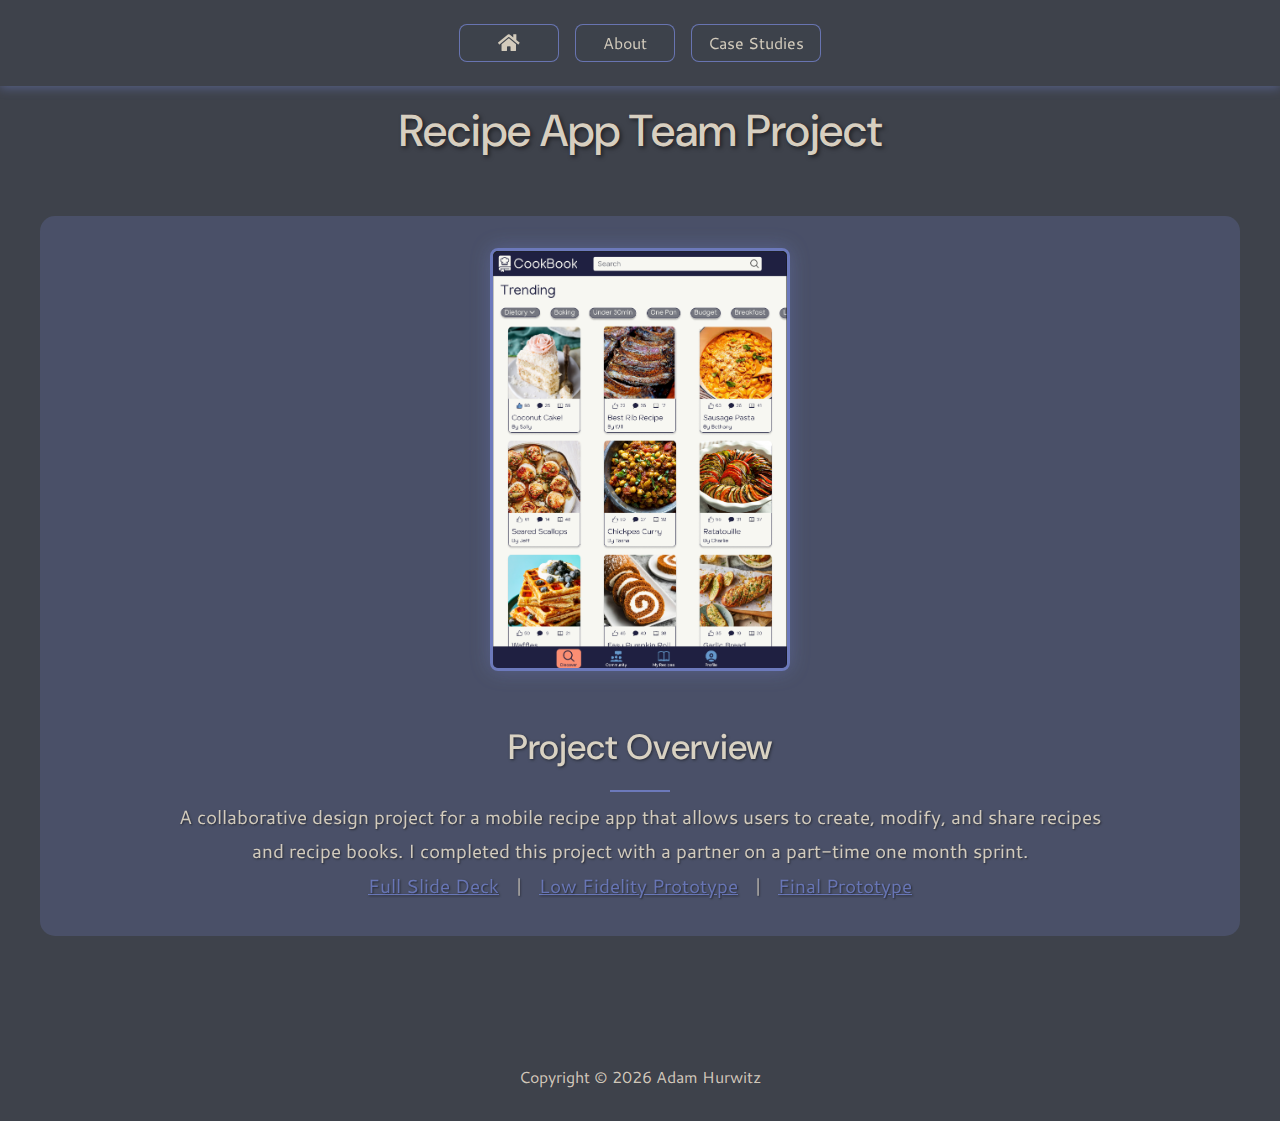
<file: case-studies/recipe-app.html>
<!DOCTYPE html>
<html lang="en">
<head>
    <meta charset="utf-8">
    <meta name="viewport" content="width=device-width, initial-scale=1">
    <title>Recipe App Case Study | Adam Hurwitz</title>
    <link href="https://fonts.googleapis.com/css2?family=Cantarell:wght@400;700&family=DM+Sans:wght@500&display=swap" rel="stylesheet">
    <link rel="stylesheet" href="https://cdnjs.cloudflare.com/ajax/libs/font-awesome/5.15.4/css/all.min.css">
    <link rel="stylesheet" href="https://cdn.jsdelivr.net/npm/swiper@10/swiper-bundle.min.css">
    <link href="../css/styles.css" rel="stylesheet">
    <link href="../css/case-study.css" rel="stylesheet">
</head>
<body>
    <nav class="cosmic-nav">
        <div class="nav-content">
            <ul>
                <li><a href="../index.html#home"><i class="fas fa-home"></i></a></li>
                <li><a href="../index.html#about">About</a></li>
                <li><a href="../index.html#projects">Case Studies</a></li>
            </ul>
        </div>
    </nav>

    <main class="case-study">
        <h1>Recipe App Team Project</h1>
        
        <!-- Carousel -->
        <div class="swiper case-study-carousel">
            <div class="swiper-wrapper">
                <!-- Slide 1 -->
                <div class="swiper-slide">
                    <div class="slide-content">
                        <div class="slide-images mobile-screenshot">
                            <img src="../images/Projects/Recipe App/HiFi Home.png" alt="Recipe App Homepage">
                        </div>
                        <div class="slide-text">
                            <h2>Project Overview</h2>
                            <p>A collaborative design project for a mobile recipe app that allows users to create, modify, and share recipes and recipe books. I completed this project with a partner on a part-time one month sprint.</p>
                            <p class="link-container">
                                <a href="https://docs.google.com/presentation/d/1g5WD7gnbNhGWAA0efKcpSwKfz75mmwyx1gGmNkTHivk/edit#slide=id.g34e075eb43b_1_5" target="_blank" class="slide-link">Full Slide Deck</a>
                                <span class="link-separator">|</span>
                                <a href="https://www.figma.com/proto/NurPYvYmaqUBBghZ2gRu1C/Recipe-App?node-id=22-4&t=p2a1CKHLWqR3D0d9-0&scaling=scale-down&content-scaling=fixed&page-id=0%3A1&starting-point-node-id=22%3A4&show-proto-sidebar=1" target="_blank" class="slide-link">Low Fidelity Prototype</a>
                                <span class="link-separator">|</span>
                                <a href="https://www.figma.com/proto/NurPYvYmaqUBBghZ2gRu1C/Recipe-App?node-id=109-1227&t=p2a1CKHLWqR3D0d9-0&scaling=scale-down&content-scaling=fixed&page-id=0%3A1&starting-point-node-id=109%3A1227&show-proto-sidebar=1" target="_blank" class="slide-link">Final Prototype</a>
                            </p>
                        </div>
                    </div>
                </div>
            </div>
            <div class="swiper-pagination"></div>
            <div class="swiper-button-prev"></div>
            <div class="swiper-button-next"></div>
        </div>
    </main>

    <footer>
        <p>Copyright © <span id="current-year">2025</span> Adam Hurwitz</p>
    </footer>

    <script src="https://cdn.jsdelivr.net/npm/swiper@10/swiper-bundle.min.js"></script>
    <script src="../js/case-study.js"></script>
</body>
</html>
</file>
<file: css/styles.css>
/* Cosmic Portfolio Styles */
:root {
    --primary-color: rgba(227, 218, 201, 0.9); /* #E3DAC9 with opacity */
    --secondary-color: rgba(227, 218, 201, 0.7); /* #E3DAC9 with lower opacity */
    --accent-color: rgba(123, 140, 222, 0.4);
    --highlight-color: rgba(123, 140, 222, 0.7);
    --background-overlay: rgba(62, 66, 75, 0.5); /* #3E424B with opacity */
    --heading-color: rgba(227, 218, 201, 0.95); /* #E3DAC9 with high opacity */
    --dark-blue-grey: #3E424B; /* Dark blue-grey for backgrounds */
    --header-font: 'DM Sans', sans-serif;
    --body-font: 'Cantarell', sans-serif;
}

* {
    margin: 0;
    padding: 0;
    box-sizing: border-box;
}

html {
    scroll-behavior: smooth;
    height: 100%;
}

body {
    font-family: var(--body-font);
    line-height: 1.6;
    color: var(--primary-color);
    background: var(--dark-blue-grey);
    min-height: 100vh;
    overflow-x: hidden;
    position: relative;
    font-weight: 400;
}

@media (max-width: 1920px) {
    body {
        background: var(--dark-blue-grey);
    }
}

@media (min-width: 2560px) {
    body {
        background: var(--dark-blue-grey);
    }
}

@media (max-width: 1024px) {
    body {
        background: var(--dark-blue-grey);
    }
}

body::before {
    content: '';
    position: fixed;
    top: 0;
    left: 0;
    width: 100%;
    height: 100%;
    background: none;
    z-index: 0;
}

/* Navigation */
.cosmic-nav {
    position: fixed;
    top: 0;
    left: 0;
    right: 0;
    width: 100%;
    z-index: 1000;
    background: rgba(62, 66, 75, 0.9);
    backdrop-filter: blur(10px);
    box-shadow: 0 2px 10px rgba(123, 140, 222, 0.4);
    padding: 0.5rem 0;
}

.nav-content {
    max-width: 1200px;
    margin: 0 auto;
    padding: 0.5rem;
}

.nav-content ul {
    list-style: none;
    display: flex;
    justify-content: center;
    gap: 1rem;
    padding: 0.5rem;
    margin: 0;
}

.nav-content a {
    color: var(--primary-color);
    text-decoration: none;
    font-weight: 400;
    transition: all 0.3s ease;
    padding: 0.5rem 1rem;
    border-radius: 8px;
    background: rgba(62, 66, 75, 0.7);
    border: 1px solid var(--highlight-color);
    display: flex;
    align-items: center;
    justify-content: center;
    min-width: 100px;
    height: 38px;
}

.nav-content a:hover {
    color: var(--primary-color);
    background: rgba(123, 140, 222, 0.5);
    transform: translateY(-1px);
    border: 1px solid var(--highlight-color);
    box-shadow: 0 2px 8px rgba(123, 140, 222, 0.4);
}

.nav-content a i {
    font-size: 1.2rem;
    margin: 0;
    padding: 0;
}

/* Sections */
section {
    position: relative;
    z-index: 1;
    padding: 6rem 0;
    scroll-margin-top: 80px;
    transition: background 0.5s ease-in-out;
}

#home {
    min-height: 100vh;
    display: flex;
    align-items: center;
    justify-content: center;
    padding: 0;
    padding-top: calc(60px + 2rem); /* Account for fixed nav */
    background: url('../images/Background/Utah.jpg') no-repeat center center fixed;
    background-size: cover;
    position: relative;
    z-index: 1;
}

#about {
    background: url('../images/Background/Becket1.jpg') no-repeat center center fixed;
    background-size: cover;
    position: relative;
    z-index: 1;
}



#projects {
    background: url('../images/Background/Acadia2.jpg') no-repeat center center fixed;
    background-size: cover;
    position: relative;
    z-index: 1;
}



#testimonials {
    background: url('../images/Background/Lamoine2.jpg') no-repeat center center fixed;
    background-size: cover;
    position: relative;
    z-index: 1;
}

#testimonials::before {
    content: '';
    position: absolute;
    top: 0;
    left: 0;
    width: 100%;
    height: 100%;
    background: rgba(62, 66, 75, 0.7);
    z-index: -1;
}

/* Section overlays */
#home::before {
    content: '';
    position: absolute;
    top: 0;
    left: 0;
    width: 100%;
    height: 100%;
    background: rgba(62, 66, 75, 0.1);
    z-index: -1;
}

#about::before,
#projects::before {
    content: '';
    position: absolute;
    top: 0;
    left: 0;
    width: 100%;
    height: 100%;
    background: rgba(62, 66, 75, 0.6);
    z-index: -1;
}

/* Hero Section Design */
.hero-name {
    position: absolute;
    top: 20%;
    left: 50%;
    transform: translateX(-50%);
    font-size: 6rem;
    color: var(--heading-color) !important;
    text-shadow: 3px 3px 6px rgba(0, 0, 0, 0.8);
    font-weight: 500;
    font-family: var(--header-font);
    z-index: 3;
    text-align: center;
}

.hero-title {
    position: absolute;
    top: 38%;
    left: 50%;
    transform: translateX(-50%);
    font-size: 2.5rem;
    color: var(--heading-color) !important;
    text-shadow: 2px 2px 4px rgba(0, 0, 0, 0.8);
    font-weight: 500;
    font-family: var(--header-font);
    z-index: 3;
    text-align: center;
    background: rgba(62, 66, 75, 0.7);
    padding: 1rem 1.5rem;
    border-radius: 12px;
    backdrop-filter: blur(10px);
    border: 1px solid var(--highlight-color);
}

.hero-button-cluster {
    position: absolute;
    bottom: 8%;
    left: 8%;
    z-index: 3;
    display: flex;
    flex-direction: row;
    gap: 1.5rem;
    align-items: center;
}

.hero-social {
    display: flex;
    gap: 1rem;
    margin: 0;
}

.hero-social .social-icon {
    width: 55px;
    height: 55px;
    font-size: 1.4rem;
    background: #8B7355;
    border: 2px solid #A0896C;
    border-radius: 50%;
    color: #F5F1E8;
    transition: all 0.1s ease;
    display: flex;
    align-items: center;
    justify-content: center;
    text-decoration: none;
    box-shadow: 
        inset 2px 2px 5px rgba(255, 255, 255, 0.1),
        inset -2px -2px 5px rgba(0, 0, 0, 0.3),
        0 4px 8px rgba(0, 0, 0, 0.4);
    position: relative;
    box-sizing: border-box;
    margin: 0;
    padding: 0;
}

.hero-social .social-icon:hover {
    background: #7B8CDE;
    border: 2px solid #A0896C;
    color: #FFFFFF;
    transform: translateY(-2px);
    box-shadow: 
        inset 2px 2px 5px rgba(255, 255, 255, 0.2),
        inset -2px -2px 5px rgba(0, 0, 0, 0.4),
        0 6px 12px rgba(123, 140, 222, 0.8);
}

.hero-resume-btn {
    background: #8B7355;
    border: 2px solid #A0896C;
    color: #F5F1E8;
    font-size: 1.1rem;
    font-weight: 500;
    height: 55px;
    padding: 0 2rem;
    border-radius: 25px;
    text-decoration: none;
    transition: all 0.1s ease;
    box-shadow: 
        inset 2px 2px 5px rgba(255, 255, 255, 0.1),
        inset -2px -2px 5px rgba(0, 0, 0, 0.3),
        0 4px 8px rgba(0, 0, 0, 0.4);
    position: relative;
    overflow: hidden;
    display: flex;
    align-items: center;
    justify-content: center;
    box-sizing: border-box;
    margin: 0;
}

.hero-resume-btn:hover {
    background: #7B8CDE;
    border: 2px solid #A0896C;
    color: #FFFFFF;
    transform: translateY(-2px);
    box-shadow: 
        inset 2px 2px 5px rgba(255, 255, 255, 0.2),
        inset -2px -2px 5px rgba(0, 0, 0, 0.4),
        0 6px 12px rgba(123, 140, 222, 0.8);
}



/* Responsive Design for Hero Section */
@media (max-width: 1200px) {
    .hero-name {
        font-size: 5rem;
        top: 18%;
    }
    
    .hero-title {
        font-size: 2.2rem;
        top: 35%;
    }
    
    .hero-button-cluster {
        left: 6%;
        bottom: 6%;
    }
    
    .hero-resume-btn {
        font-size: 1rem;
        padding: 0.9rem 1.8rem;
    }
}

@media (max-width: 968px) {
    .hero-name {
        font-size: 4rem;
        top: 20%;
    }
    
    .hero-title {
        font-size: 1.8rem;
        top: 38%;
        padding: 0.8rem 1.2rem;
    }
    
    .hero-button-cluster {
        bottom: 10%;
        left: 5%;
        gap: 1.2rem;
    }
    
    .hero-social .social-icon {
        width: 50px;
        height: 50px;
        font-size: 1.2rem;
    }
    
    .hero-resume-btn {
        font-size: 0.9rem;
        padding: 0.9rem 1.6rem;
    }
}

@media (max-width: 768px) {
    .hero-name {
        font-size: 3.2rem;
        top: 18%;
        width: 90%;
    }
    
    .hero-title {
        font-size: 1.5rem;
        top: 36%;
        width: 85%;
        padding: 0.8rem 1rem;
    }
    
    .hero-button-cluster {
        bottom: 8%;
        left: 50%;
        transform: translateX(-50%);
        align-items: center;
        gap: 1rem;
    }
    
    .hero-social .social-icon {
        width: 45px;
        height: 45px;
        font-size: 1.1rem;
    }
    
    .hero-resume-btn {
        font-size: 0.9rem;
        padding: 0.8rem 1.5rem;
    }
}

@media (max-width: 480px) {
    .hero-name {
        font-size: 2.5rem;
        top: 20%;
    }
    
    .hero-title {
        font-size: 1.3rem;
        top: 38%;
        padding: 0.7rem 0.9rem;
    }
    
    .hero-button-cluster {
        bottom: 6%;
        gap: 0.8rem;
        flex-direction: column;
    }
    
    .hero-social {
        gap: 0.8rem;
        order: 2;
    }
    
    .hero-social .social-icon {
        width: 42px;
        height: 42px;
        font-size: 1rem;
    }
    
    .hero-resume-btn {
        font-size: 0.8rem;
        padding: 0.7rem 1.3rem;
        order: 1;
    }
}

/* Content Sections */
.container {
    max-width: 1200px;
    margin: 0 auto;
    padding: 2rem;
    position: relative;
    z-index: 1;
    background: rgba(123, 140, 222, 0.2);
    border-radius: 15px;
    backdrop-filter: blur(15px);
    -webkit-backdrop-filter: blur(15px);
}

/* Typography */
h1, h2, h3, h4, h5, h6 {
    color: var(--heading-color);
    font-family: var(--header-font);
    font-weight: 500; /* Medium weight for DM Sans */
}

h2 {
    font-size: 2.5rem;
    font-weight: 500;
    margin-bottom: 3rem;
    text-align: center;
    position: relative;
    color: var(--heading-color) !important;
    font-family: var(--header-font);
}

h2::after {
    content: '';
    position: absolute;
    bottom: -1rem;
    left: 50%;
    transform: translateX(-50%);
    width: 60px;
    height: 2px;
    background: rgba(123, 140, 222, 0.7); /* #7B8CDE with opacity */
}

/* Buttons */
.cosmic-btn {
    display: inline-block;
    padding: 1.2rem 2.5rem;
    border: 2px solid var(--highlight-color);
    color: var(--primary-color);
    text-decoration: none;
    border-radius: 30px;
    transition: all 0.3s ease;
    background: rgba(123, 140, 222, 0.2);
    font-weight: 400;
    letter-spacing: 0.05em;
}

.cosmic-btn:hover {
    background: rgba(123, 140, 222, 0.7);
    color: var(--primary-color);
    transform: translateY(-1px);
    box-shadow: 0 2px 8px rgba(123, 140, 222, 0.4);
    border: 2px solid var(--highlight-color);
}

/* About Section */
.about-content {
    display: flex;
    flex-direction: column;
    align-items: center;
    gap: 2rem;
    text-align: center;
    padding: 2rem;
    border-radius: 15px;
}

.about-images {
    display: flex;
    gap: 2rem;
    justify-content: center;
    margin-bottom: 2rem;
}

.cosmic-headshot {
    width: 200px;
    height: 200px;
    object-fit: cover;
    border-radius: 50%;
    border: 3px solid var(--highlight-color);
    box-shadow: 0 4px 15px rgba(123, 140, 222, 0.4);
}

@media (max-width: 968px) {
    .about-images {
        flex-direction: column;
        align-items: center;
    }
    
    .cosmic-headshot {
        width: 150px;
        height: 150px;
    }
}



/* Projects Grid */
.projects-grid {
    display: grid;
    grid-template-columns: repeat(2, 1fr);
    gap: 2rem;
    margin-top: 2rem;
    max-width: 1200px;
    margin-left: auto;
    margin-right: auto;
}

.project-card {
    background: rgba(62, 66, 75, 0.95);
    border-radius: 15px;
    overflow: hidden;
    backdrop-filter: blur(10px);
    height: 100%;
    display: flex;
    flex-direction: column;
    border: 1px solid var(--highlight-color);
}

.project-image {
    position: relative;
    overflow: hidden;
    height: 250px;
}

.project-image img {
    width: 100%;
    height: 100%;
    object-fit: cover;
}

.project-info {
    padding: 1.5rem;
    flex-grow: 1;
    display: flex;
    flex-direction: column;
    align-items: center;
    text-align: center;
    background: rgba(62, 66, 75, 0.95);
    border-top: 1px solid var(--highlight-color);
}

.project-info h3 {
    margin-bottom: 1rem;
    width: 100%;
    color: var(--heading-color);
}

.project-info p {
    margin-bottom: 1.5rem;
    flex-grow: 1;
    width: 100%;
    color: var(--primary-color);
}

.project-info a {
    display: inline-flex;
    align-items: center;
    justify-content: center;
    padding: 0.8rem 1.8rem;
    border: 2px solid var(--highlight-color);
    color: var(--primary-color);
    text-decoration: none;
    border-radius: 20px;
    transition: all 0.3s ease;
    background: rgba(123, 140, 222, 0.2);
    font-weight: 400;
    margin-top: 1rem;
    width: fit-content;
    min-width: 120px;
}

.project-info a:hover {
    background: rgba(123, 140, 222, 0.7);
    color: var(--primary-color);
    transform: translateY(-1px);
    box-shadow: 0 2px 8px rgba(123, 140, 222, 0.4);
    border: 2px solid var(--highlight-color);
}

.project::before {
    content: '';
    position: absolute;
    top: 0;
    left: 0;
    width: 100%;
    height: 100%;
    background: url('../images/Background/Becket1.jpg') no-repeat center center;
    background-size: cover;
    opacity: 0.15;
    z-index: -1;
}



.social-links {
    display: flex;
    justify-content: center;
    gap: 2rem;
}

.social-links a {
    color: var(--primary-color);
    font-size: 1.5rem;
    transition: all 0.3s ease;
    display: flex;
    align-items: center;
    justify-content: center;
    width: 50px;
    height: 50px;
    border-radius: 50%;
    background: rgba(62, 66, 75, 0.8);
    border: 2px solid var(--highlight-color);
    text-decoration: none;
    position: relative; /* Added for icon positioning */
}

.social-links a i {
    position: absolute;
    top: 50%;
    left: 50%;
    transform: translate(-50%, -50%); /* Perfect centering */
    display: flex;
    align-items: center;
    justify-content: center;
}

.social-links a:hover {
    color: var(--primary-color);
    background: rgba(25, 118, 210, 0.8);
    transform: translateY(-3px);
    box-shadow: 0 5px 15px rgba(25, 118, 210, 0.4);
    text-decoration: none;
}

/* Footer */
footer {
    text-align: center;
    padding: 2rem;
    background: rgba(62, 66, 75, 0.9);
    color: var(--primary-color);
}

/* Responsive Design */
@media (max-width: 768px) {
    section {
        padding: 4rem 0;
        padding-top: calc(60px + 2rem); /* Account for fixed nav */
    }

    #home {
        padding-top: calc(60px + 2rem); /* Consistent padding */
    }

    .content-wrapper {
        padding: 2rem;
        margin-top: 1rem;
    }

    .content-wrapper h1 {
        font-size: 3.5rem;
        margin-top: 1rem;
    }

    .content-wrapper h2 {
        font-size: 2rem;
    }

    .nav-content ul {
        flex-direction: column;
        align-items: center;
    }
    
    .nav-content a {
        width: 100%;
        text-align: center;
    }
    
    h1 {
        font-size: 2.5rem;
    }
    
    .about-content {
        padding: 1rem;
    }
    
    .projects-grid {
        grid-template-columns: 1fr;
    }
}

/* Animation Classes */
.fade-in {
    opacity: 0;
    transform: translateY(20px);
    transition: opacity 0.6s ease, transform 0.6s ease;
}

.fade-in.visible {
    opacity: 1;
    transform: translateY(0);
}



/* Headings */
h2, 
.content-wrapper h2,
.project-info h3 {
    font-weight: 500;
    font-family: var(--header-font);
}

.project-info h3 {
    color: var(--heading-color) !important;
    font-weight: 500;
    margin-bottom: 1rem;
    font-family: var(--header-font);
}

.project-card h3 {
    color: var(--heading-color) !important;
    font-weight: 500;
    margin-bottom: 1rem;
    font-family: var(--header-font);
}

/* Update any potential conflicting styles */
.container h2,
.container h3 {
    color: var(--heading-color) !important;
}





/* Thin Section - now used as spacers between main sections */
.thin-section {
    padding: 1rem 0;
    background: var(--dark-blue-grey);
}

.thin-container {
    max-width: 100px;
    margin: 0 auto;
    padding: 1rem;
    position: relative;
    z-index: 1;
    background: rgba(62, 66, 75, 0.95); /* Dark grey background with high opacity */
    border-radius: 15px;
    backdrop-filter: blur(8px);
    height: 100px; /* Significantly reduced height from 400px to 100px */
}

.coming-soon {
    position: absolute;
    top: 0;
    left: 0;
    width: 100%;
    height: 100%;
    background: linear-gradient(45deg, rgba(44, 62, 80, 0.4), rgba(52, 152, 219, 0.4));
    display: flex;
    justify-content: center;
    align-items: center;
    color: white;
    backdrop-filter: blur(1px);
}

.coming-soon h3 {
    font-size: 1.75rem;
    text-transform: uppercase;
    letter-spacing: 2px;
    animation: pulse 3s infinite;
    z-index: 1;
    color: rgba(255, 255, 255, 0.85);
    text-shadow: 1px 1px 2px rgba(0, 0, 0, 0.15);
    font-weight: 400;
}

.coming-soon::before {
    content: '';
    position: absolute;
    width: 200%;
    height: 200%;
    background: rgba(255, 255, 255, 0.03);
    transform: rotate(45deg);
    animation: shine 4s infinite;
}

.cosmic-btn.disabled {
    opacity: 0.6;
    cursor: not-allowed;
    pointer-events: none;
}

@keyframes pulse {
    0% { opacity: 0.6; }
    50% { opacity: 1; }
    100% { opacity: 0.6; }
}

@keyframes shine {
    0% { transform: rotate(45deg) translateX(-100%); }
    100% { transform: rotate(45deg) translateX(100%); }
}

/* Testimonials Carousel */
.testimonials-carousel {
    max-width: 1200px;
    margin: 0 auto;
    padding: 2rem;
    background: rgba(123, 140, 222, 0.2);
    border-radius: 15px;
    backdrop-filter: blur(15px);
    -webkit-backdrop-filter: blur(15px);
}

.testimonial-card {
    padding: 2rem;
    text-align: left;
}

.testimonial-content {
    position: relative;
    padding: 2rem;
    background: rgba(62, 66, 75, 0.8);
    border-radius: 15px;
    border: 1px solid var(--highlight-color);
    box-shadow: 0 4px 15px rgba(123, 140, 222, 0.3);
}

.testimonial-text {
    font-size: 1.1rem;
    line-height: 1.8;
    color: var(--primary-color);
    margin-bottom: 2rem;
    font-style: italic;
    text-shadow: 1px 1px 2px rgba(0, 0, 0, 0.3);
}

.testimonial-author {
    text-align: right;
    border-top: 1px solid var(--highlight-color);
    padding-top: 1rem;
    margin-top: 1rem;
}

.author-name {
    font-size: 1.2rem;
    font-weight: 700;
    color: var(--heading-color);
    margin-bottom: 0.5rem;
    text-shadow: 1px 1px 2px rgba(0, 0, 0, 0.5);
}

.author-title {
    font-size: 1rem;
    color: var(--primary-color);
    opacity: 0.9;
}

/* Testimonials Navigation */
.testimonials-carousel .swiper-button-next,
.testimonials-carousel .swiper-button-prev {
    color: var(--primary-color);
    text-shadow: 1px 1px 2px rgba(0, 0, 0, 0.5);
}

.testimonials-carousel .swiper-button-next:hover,
.testimonials-carousel .swiper-button-prev:hover {
    color: var(--highlight-color);
}

.testimonials-carousel .swiper-pagination-bullet {
    background: var(--primary-color);
    opacity: 0.7;
}

.testimonials-carousel .swiper-pagination-bullet-active {
    background: var(--highlight-color);
    opacity: 1;
}

@media (max-width: 768px) {
    .testimonial-card {
        padding: 1rem;
    }

    .testimonial-content {
        padding: 1.5rem;
    }

    .testimonial-text {
        font-size: 1rem;
        line-height: 1.6;
    }

    .author-name {
        font-size: 1.1rem;
    }

    .author-title {
        font-size: 0.9rem;
    }
}
</file>
<file: css/case-study.css>
.case-study {
    padding: 6rem 0;
    min-height: 100vh;
    background: var(--dark-blue-grey);
}

.case-study h1 {
    text-align: center;
    margin-bottom: 3rem;
    color: var(--heading-color);
    font-size: 2.8rem;
    text-shadow: 2px 2px 4px rgba(0, 0, 0, 0.5);
    font-family: var(--header-font);
    font-weight: 500;
}

/* Carousel Styles */
.case-study-carousel {
    max-width: 1200px;
    margin: 0 auto;
    padding: 2rem;
    background: rgba(123, 140, 222, 0.2);
    border-radius: 15px;
    backdrop-filter: blur(15px);
    -webkit-backdrop-filter: blur(15px);
}

.swiper-slide {
    background: transparent;
}

.slide-content {
    display: flex;
    flex-direction: column;
    align-items: center;
    gap: 2rem;
    text-align: center;
}

.slide-images {
    width: 100%;
    display: flex;
    justify-content: center;
    align-items: center;
    gap: 1rem;
    margin-bottom: 1rem;
}

.slide-images img {
    max-width: 100%;
    height: auto;
    border-radius: 8px;
    border: 3px solid var(--highlight-color);
    box-shadow: 0 0 20px rgba(123, 140, 222, 0.3);
}

/* Single large image */
.slide-images:not(.dual) img {
    width: 800px;
    max-width: 100%;
}

/* Dual images */
.slide-images.dual {
    display: flex;
    justify-content: center;
    gap: 2rem;
}

.slide-images.dual img {
    width: 400px;
    max-width: calc(50% - 1rem);
}

.slide-images.mobile-screenshot img {
    width: auto;
    max-width: 300px;
    height: auto;
    border-radius: 8px;
    border: 3px solid var(--highlight-color);
    box-shadow: 0 0 20px rgba(123, 140, 222, 0.3);
}

.slide-text {
    max-width: 1000px;
    margin: 0 auto;
    padding: 0 2rem;
}

.slide-text h2 {
    font-size: 2.2rem;
    margin-bottom: 1.5rem;
    color: var(--heading-color);
    text-shadow: 1px 1px 3px rgba(0, 0, 0, 0.5);
    font-family: var(--header-font);
    font-weight: 500;
}

.slide-text p {
    font-size: 1.2rem;
    line-height: 1.8;
    color: var(--primary-color);
    text-shadow: 1px 1px 2px rgba(0, 0, 0, 0.5);
    max-width: 1000px;
    margin: 0 auto;
}

.link-container {
    display: flex;
    justify-content: center;
    align-items: center;
    gap: 1rem;
    margin-top: 1.5rem;
}

.link-separator {
    color: var(--primary-color);
    opacity: 0.7;
}

.slide-link {
    color: var(--highlight-color);
    text-decoration: underline;
    font-weight: 500;
    transition: all 0.3s ease;
}

.slide-link:hover {
    color: var(--primary-color);
    text-shadow: 0 0 8px var(--highlight-color);
}

/* Navigation Buttons */
.swiper-button-next,
.swiper-button-prev {
    color: var(--primary-color);
    text-shadow: 1px 1px 2px rgba(0, 0, 0, 0.5);
}

.swiper-button-next:hover,
.swiper-button-prev:hover {
    color: var(--highlight-color);
}

.swiper-pagination-bullet {
    background: var(--primary-color);
    opacity: 0.7;
}

.swiper-pagination-bullet-active {
    background: var(--highlight-color);
    opacity: 1;
}

/* Coming Soon Animation */
.coming-soon {
    position: relative;
    overflow: hidden;
    background: linear-gradient(45deg, #2c3e50, #3498db);
    border-radius: 8px;
    height: 300px;
    display: flex;
    justify-content: center;
    align-items: center;
    color: white;
}

.coming-soon::before {
    content: '';
    position: absolute;
    width: 200%;
    height: 200%;
    background: rgba(255, 255, 255, 0.1);
    transform: rotate(45deg);
    animation: shine 3s infinite;
}

.coming-soon h3 {
    font-size: 2rem;
    text-transform: uppercase;
    letter-spacing: 3px;
    animation: pulse 2s infinite;
    z-index: 1;
}

@keyframes shine {
    0% {
        transform: translateX(-50%) translateY(-50%) rotate(45deg);
    }
    100% {
        transform: translateX(150%) translateY(150%) rotate(45deg);
    }
}

@keyframes pulse {
    0% {
        opacity: 1;
        transform: scale(1);
    }
    50% {
        opacity: 0.8;
        transform: scale(1.05);
    }
    100% {
        opacity: 1;
        transform: scale(1);
    }
}

/* Responsive Design */
@media (max-width: 768px) {
    .case-study h1 {
        font-size: 2rem;
        padding: 0 1rem;
    }

    .slide-images.dual {
        flex-direction: column;
        gap: 1rem;
    }

    .slide-images.dual img {
        width: 100%;
        max-width: 100%;
    }

    .slide-text h2 {
        font-size: 1.8rem;
    }

    .slide-text p {
        font-size: 1.1rem;
    }
}
</file>
